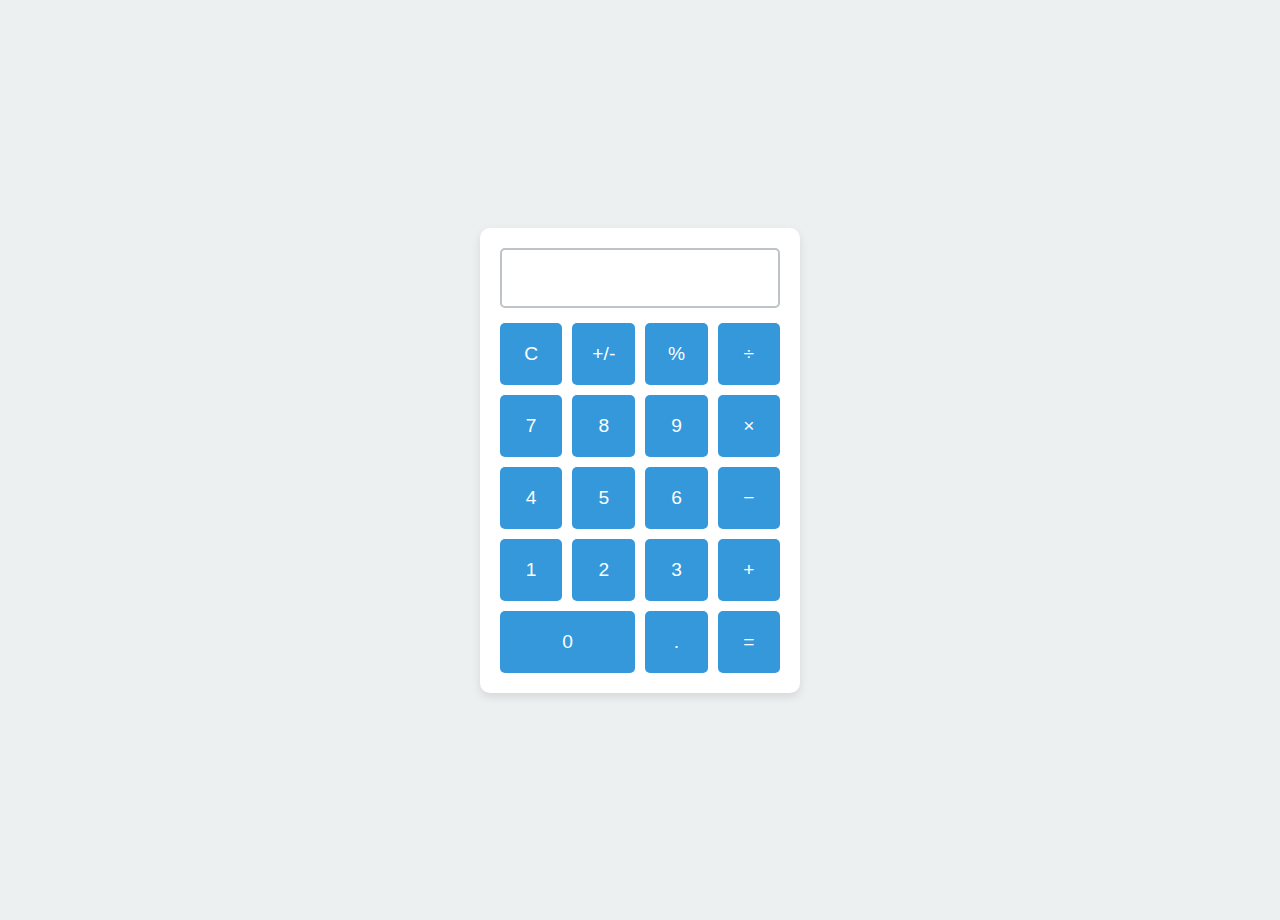
<file: calculatrice/index.html>
<!DOCTYPE html>
<html lang="fr">
<head>
    <meta charset="UTF-8">
    <meta name="viewport" content="width=device-width, initial-scale=1.0">
    <title>Calculatrice</title>
    <link rel="stylesheet" href="style.css">
</head>
<body>

<div class="calculator">
    <input type="text" id="display" readonly>
    <div class="buttons">
        <button onclick="clearDisplay()">C</button>
        <button onclick="toggleSign()">+/-</button>
        <button onclick="appendValue('%')">%</button>
        <button onclick="appendValue('/')">÷</button>

        <button onclick="appendValue('7')">7</button>
        <button onclick="appendValue('8')">8</button>
        <button onclick="appendValue('9')">9</button>
        <button onclick="appendValue('*')">×</button>

        <button onclick="appendValue('4')">4</button>
        <button onclick="appendValue('5')">5</button>
        <button onclick="appendValue('6')">6</button>
        <button onclick="appendValue('-')">−</button>

        <button onclick="appendValue('1')">1</button>
        <button onclick="appendValue('2')">2</button>
        <button onclick="appendValue('3')">3</button>
        <button onclick="appendValue('+')">+</button>

        <button class="zero" onclick="appendValue('0')">0</button>
        <button onclick="appendValue('.')">.</button>
        <button onclick="calculate()">=</button>
    </div>
</div>

<script src="script.js"></script>
</body>
</html>
</file>
<file: calculatrice/style.css>
body {
    font-family: Arial, sans-serif;
    background-color: #ecf0f1;
    display: flex;
    justify-content: center;
    align-items: center;
    min-height: 100vh;
    margin: 0;
    padding: 10px;
}

.calculator {
    background-color: white;
    padding: 20px;
    border-radius: 10px;
    box-shadow: 0 4px 10px rgba(0,0,0,0.1);
    width: 100%;
    max-width: 320px;
    box-sizing: border-box;
}

#display {
    width: 100%;
    height: 60px;
    font-size: 1.8em;
    text-align: right;
    margin-bottom: 15px;
    padding: 10px;
    border: 2px solid #bdc3c7;
    border-radius: 5px;
    box-sizing: border-box;
}

.buttons {
    display: grid;
    grid-template-columns: repeat(4, 1fr);
    gap: 10px;
}

button {
    padding: 20px;
    font-size: 1.2em;
    border: none;
    border-radius: 5px;
    background-color: #3498db;
    color: white;
    cursor: pointer;
    transition: 0.2s;
    width: 100%;
    box-sizing: border-box;
}

button:hover {
    background-color: #2980b9;
}

button.zero {
    grid-column: span 2;
}

/* Responsive : plus petit écran */
@media (max-width: 400px) {
    #display {
        font-size: 1.5em;
        height: 50px;
    }

    button {
        padding: 15px;
        font-size: 1em;
    }
}
</file>
